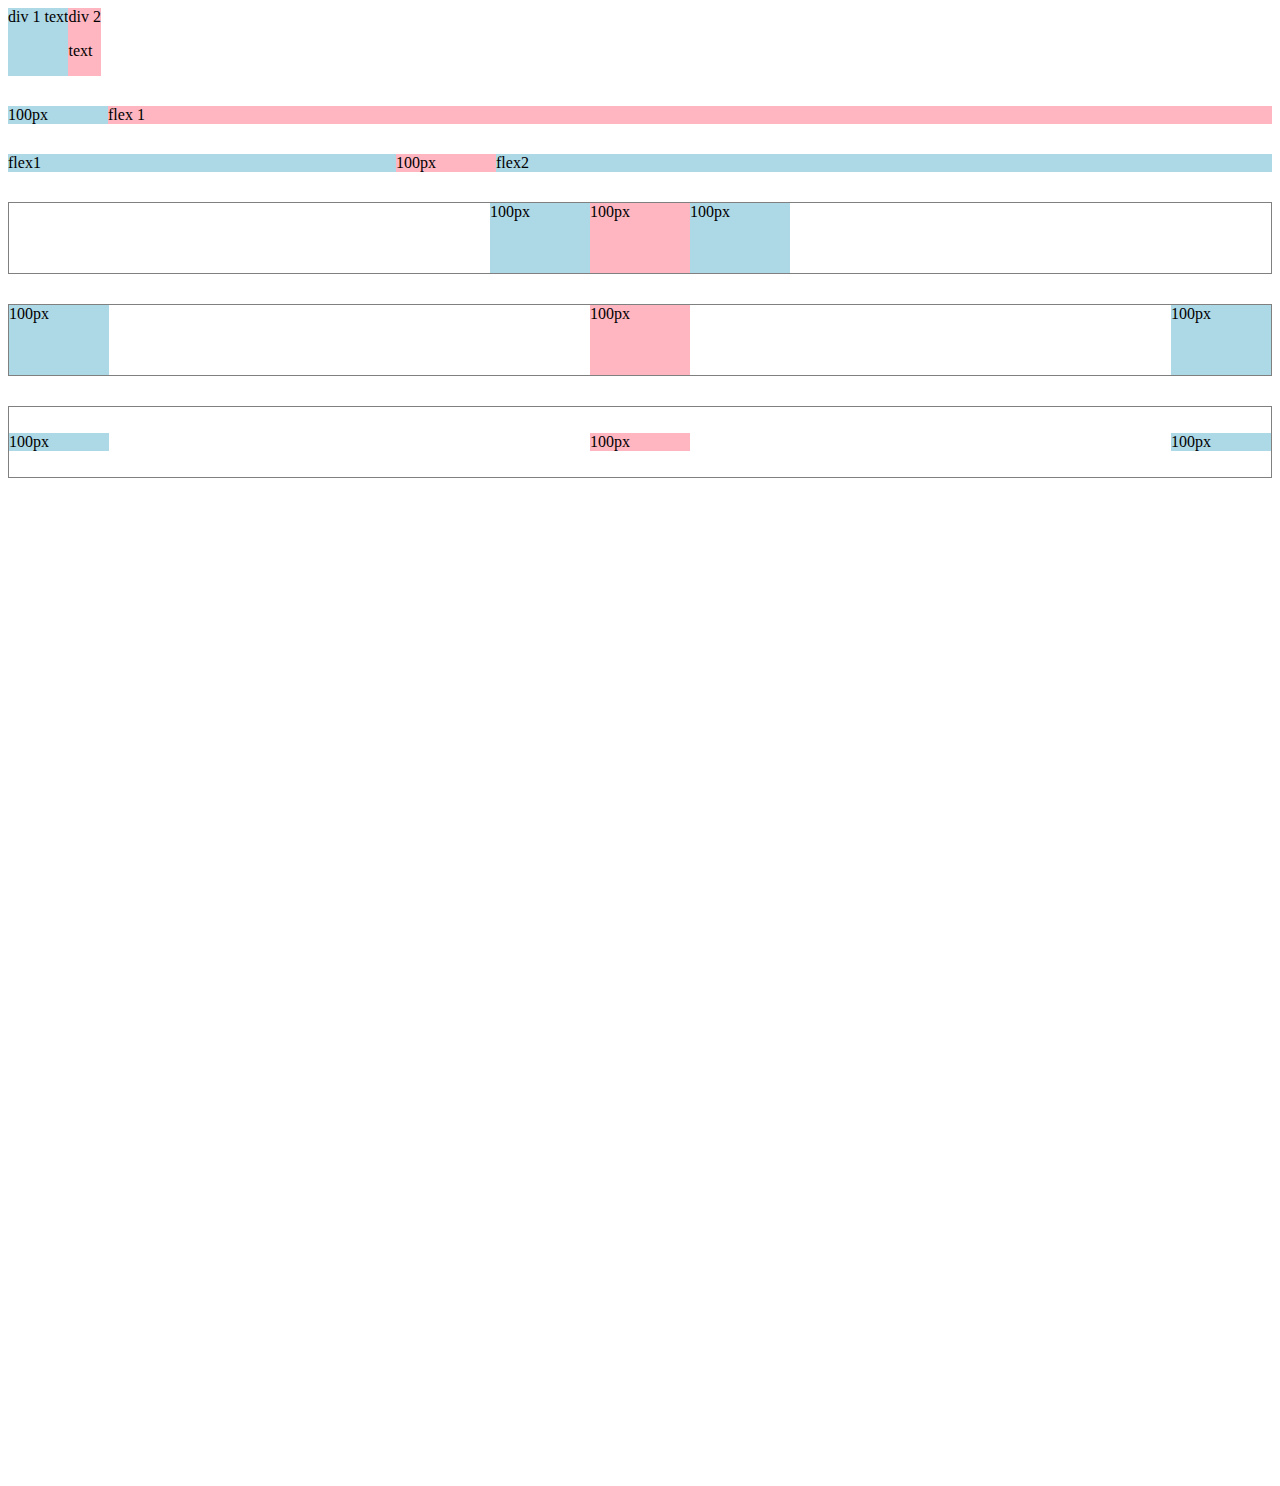
<file: youtube/flexbox.html>
<!DOCTYPE html>
<html lang="en">
<head>
  <meta charset="UTF-8">
  <meta name="viewport" content="width=device-width, initial-scale=1.0">
  <title>Flexbox Practice</title>
</head>
<body style="padding-bottom: 1000px;">
  <div style="display: flex;
    flex-direction: row;">

    <div style="
     background-color: lightblue;">div 1 text
    </div>
    <div style="
     background-color: lightpink;">div 2  <p>text</p>
    </div>
  </div>

  <div style="display: flex;
    flex-direction: row;
    margin-top: 30px;">
  <div style="
   width: 100px;
   background-color: lightblue;">100px
  </div>
  <div style="
  flex: 1;
   background-color: lightpink;"> flex 1
  </div>
</div>

<div style="display: flex;
    flex-direction: row;
    margin-top: 30px;">
 
  <div style="
  flex: 1;
   background-color:  lightblue;"> flex1
  </div>
  <div style="
  width: 100px;
  background-color: lightpink;">100px
 </div>
  <div style="
  flex: 2;
   background-color: lightblue;"> flex2
  </div>
</div>
</div>


<div style="display: flex;
    flex-direction: row;
    height: 70px;
    border-width: 1px;
    border-style: solid;
    border-color: gray;
    margin-top: 30px;
    justify-content: center;">
 
  <div style="
  width: 100px;;
   background-color:  lightblue;"> 100px
  </div>
  <div style="
  width: 100px;
  background-color: lightpink;">100px
 </div>
  <div style="
  width: 100px;
   background-color: lightblue;"> 100px
  </div>
</div>
</div>


<div style="display: flex;
    flex-direction: row;
    height: 70px;
    border-width: 1px;
    border-style: solid;
    border-color: gray;
    margin-top: 30px;
    justify-content: space-between;">
 
  <div style="
  width: 100px;;
   background-color:  lightblue;"> 100px
  </div>
  <div style="
  width: 100px;
  background-color: lightpink;">100px
 </div>
  <div style="
  width: 100px;
   background-color: lightblue;"> 100px
  </div>
</div>
</div>



<div style="display: flex;
    flex-direction: row;
    height: 70px;
    border-width: 1px;
    border-style: solid;
    border-color: gray;
    margin-top: 30px;
    justify-content: space-between;
    align-items: center;">
 
  <div style="
  width: 100px;;
   background-color:  lightblue;"> 100px
  </div>
  <div style="
  width: 100px;
  background-color: lightpink;">100px
 </div>
  <div style="
  width: 100px;
   background-color: lightblue;"> 100px
  </div>
</div>
</div>


</body>
</html>
</file>
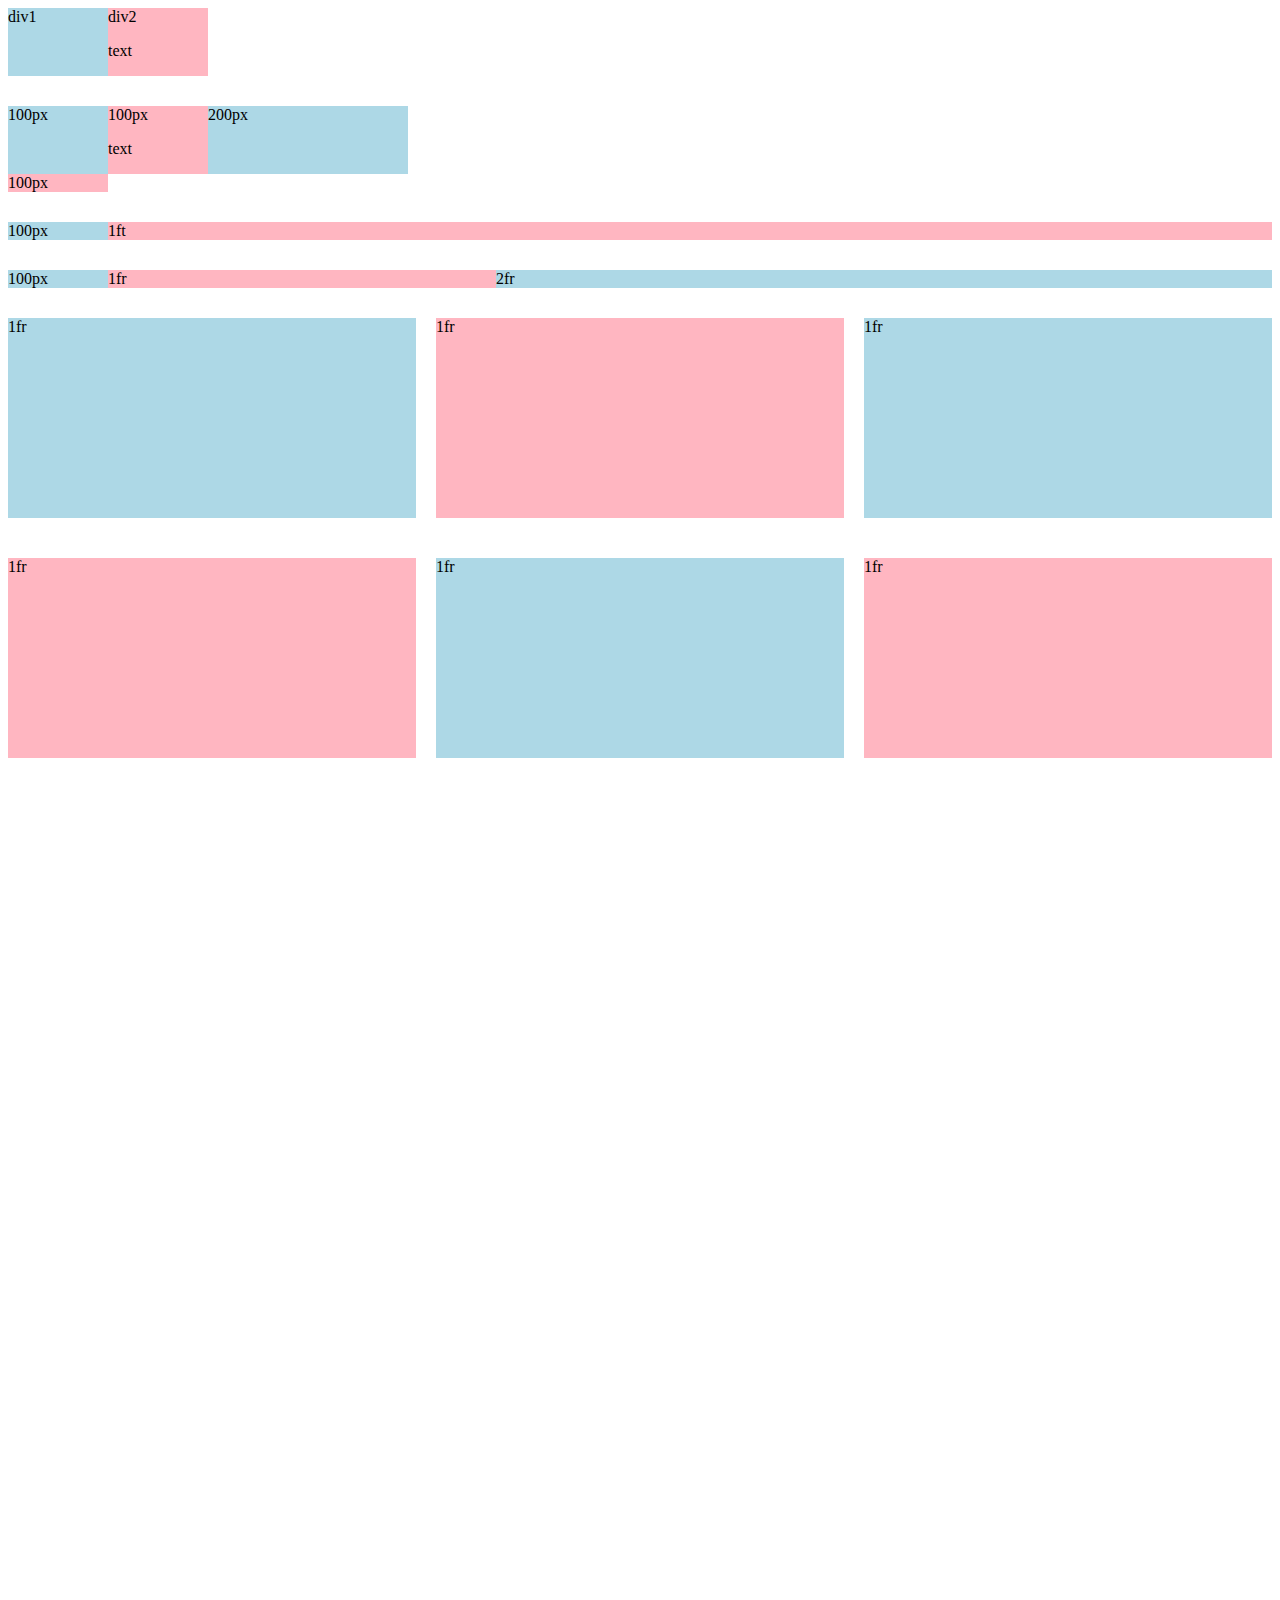
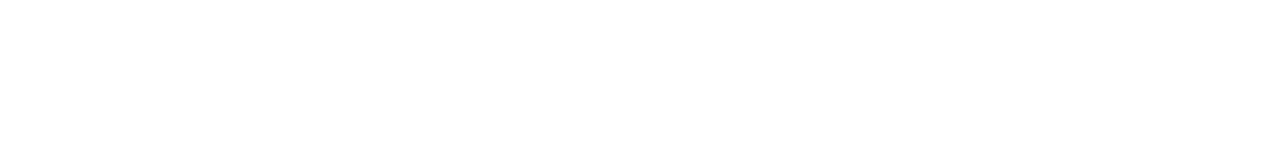
<file: youtube/gride.html>
<!DOCTYPE html>
<html lang="en">
<head>
  <meta charset="UTF-8">
  <meta name="viewport" content="width=device-width, initial-scale=1.0">
  <title>Grid Practice</title>
  <link rel="icon" href="thumbnails/dog2.jpg">
</head>
<body style="padding-bottom: 1000px;">
  <div style="
    display: grid;
    grid-template-columns: 100px 100px;" >

    <div style="background-color: lightblue;" > div1
    </div>
    <div style="background-color: lightpink;" >div2<p>text</p>
    </div>
  </div>
  
  <div style="
    margin-top: 30px;
    display: grid;
    grid-template-columns: 100px 100px 200px;" >

    <div style="background-color: lightblue;" > 100px
    </div>
    <div style="background-color: lightpink;" >100px<p>text</p>
    </div>
    <div style="background-color: lightblue;" > 200px
    </div>
    <div style="background-color: lightpink;" >100px
    </div>
    </div>


    <div style="
    margin-top: 30px;
    display: grid;
    grid-template-columns: 100px 1fr;" >

    <div style="background-color: lightblue;" > 100px
    </div>
    <div style="background-color: lightpink;" >1ft
    </div>
    </div>


    <div style="
    margin-top: 30px;
    display: grid;
    grid-template-columns: 100px 1fr 2fr;" >

    <div style="background-color: lightblue;" > 100px
    </div>
    <div style="background-color: lightpink;" >1fr
    </div>
    <div style="background-color: lightblue;" > 2fr
    </div>
    </div>


    <div style="
     margin-top: 30px;
     display: grid;
     grid-template-columns: 1fr 1fr 1fr;
     column-gap: 20px;
     row-gap: 40px;" >
     

    <div style="background-color: lightblue; height: 200px;" > 1fr
    </div>
    <div style="background-color: lightpink; height: 200px;" >1fr
    </div>
    <div style="background-color: lightblue; height: 200px;" > 1fr
    </div>
    <div style="background-color: lightpink; height: 200px;" >1fr
    </div>
    <div style="background-color: lightblue; height: 200px;" > 1fr
    </div>
    <div style="background-color: lightpink; height: 200px;" >1fr
    </div>
    </div>


</body>
</html>
</file>
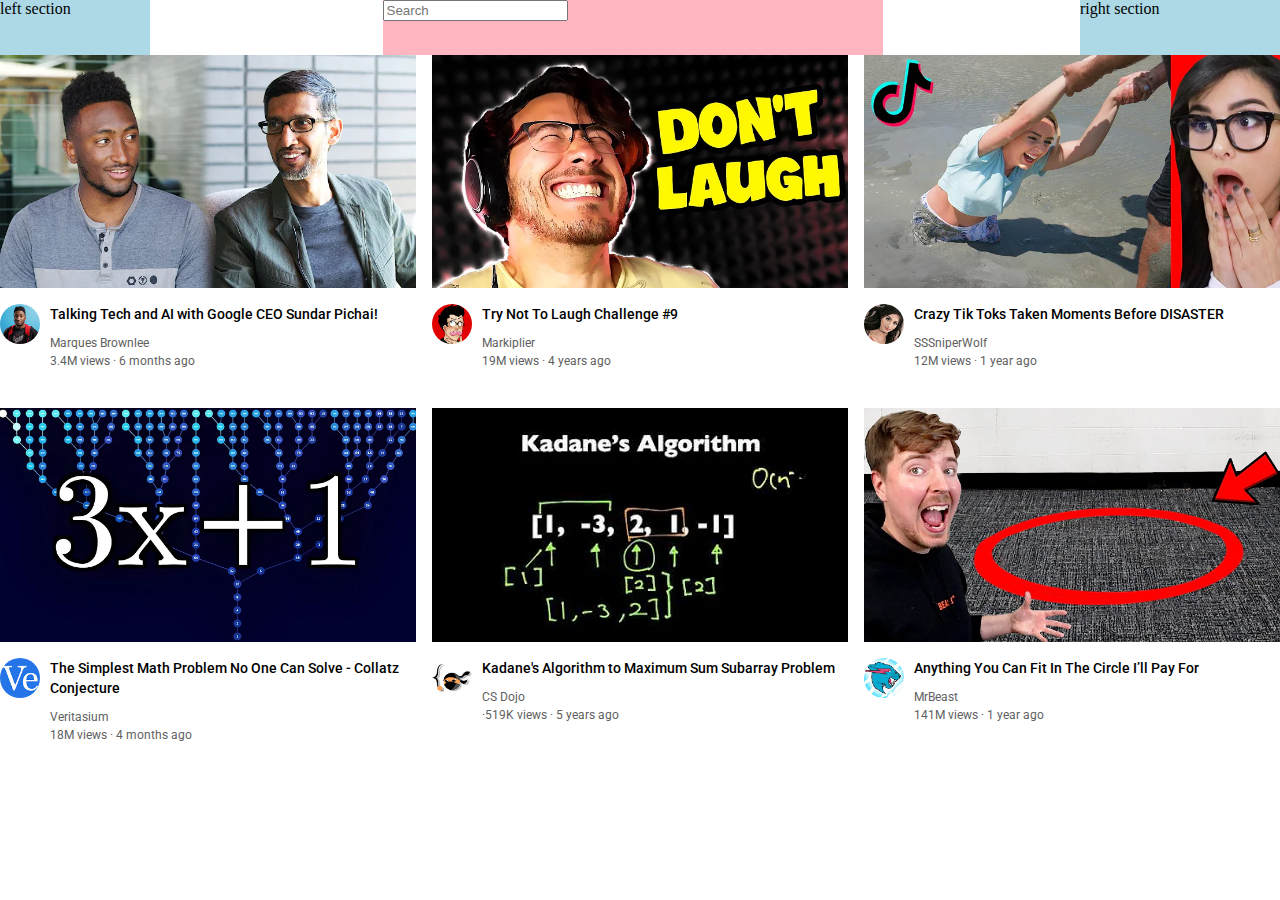
<file: youtube/youtube.html>
<!DOCTYPE html>
<html>
  <head>
    <title>YouTube.com Clone by doru</title>

    <link rel="preconnect" href="https://fonts.googleapis.com" />
    <link rel="preconnect" href="https://fonts.gstatic.com" crossorigin />
    <link
      href="https://fonts.googleapis.com/css2?family=Montserrat:wght@400;500;600&family=Roboto:wght@400;500;700&display=swap"
      rel="stylesheet"
    />

    <link rel="stylesheet" href="styles/general.css" />
    <link rel="stylesheet" href="styles/header.css" />
    <link rel="stylesheet" href="styles/video.css" />
  </head>
  <body>
    <div class="header">
      <div class="left-section">left section</div>
      <div class="middle-section">
        <input class="search-bar" type="text" placeholder="Search" />
      </div>
      <div class="right-section">right section</div>
    </div>

    <div class="video-grid">
      <div class="video-preview">
        <div class="thumbnail-row">
          <img class="thumbnail" src="thumbnails/thumbnail-1.webp" />
        </div>
        <div class="video-info-grid">
          <div class="channel-pictures">
            <img
              class="profile-picture"
              src="channel-pictures/channel-1.jpeg"
            />
          </div>
          <div class="video-info">
            <p class="video-title">
              Talking Tech and AI with Google CEO Sundar Pichai!
            </p>
            <p class="video-author">Marques Brownlee</p>
            <p class="video-stats">3.4M views &#183; 6 months ago</p>
          </div>
        </div>
      </div>

      <div class="video-preview">
        <div class="thumbnail-row">
          <img class="thumbnail" src="thumbnails/thumbnail-2.webp" />
        </div>
        <div class="video-info-grid">
          <div class="channel-pictures">
            <img
              class="profile-picture"
              src="channel-pictures/channel-2.jpeg"
            />
          </div>
          <div class="video-info">
            <p class="video-title">Try Not To Laugh Challenge #9</p>
            <p class="video-author">Markiplier</p>
            <p class="video-stats">19M views &#183; 4 years ago</p>
          </div>
        </div>
      </div>

      <div class="video-preview">
        <div class="thumbnail-row">
          <img class="thumbnail" src="thumbnails/thumbnail-3.webp" />
        </div>
        <div class="video-info-grid">
          <div class="channel-pictures">
            <img
              class="profile-picture"
              src="channel-pictures/channel-3.jpeg"
            />
          </div>
          <div class="video-info">
            <p class="video-title">
              Crazy Tik Toks Taken Moments Before DISASTER
            </p>
            <p class="video-author">SSSniperWolf</p>
            <p class="video-stats">12M views &#183; 1 year ago</p>
          </div>
        </div>
      </div>

      <div class="video-preview">
        <div class="thumbnail-row">
          <img class="thumbnail" src="thumbnails/thumbnail-4.webp" />
        </div>
        <div class="video-info-grid">
          <div class="channel-pictures">
            <img
              class="profile-picture"
              src="channel-pictures/channel-4.jpeg"
            />
          </div>
          <div class="video-info">
            <p class="video-title">
              The Simplest Math Problem No One Can Solve - Collatz Conjecture
            </p>
            <p class="video-author">Veritasium</p>
            <p class="video-stats">18M views &#183; 4 months ago</p>
          </div>
        </div>
      </div>

      <div class="video-preview">
        <div class="thumbnail-row">
          <img class="thumbnail" src="thumbnails/thumbnail-5.webp" />
        </div>
        <div class="video-info-grid">
          <div class="channel-pictures">
            <img
              class="profile-picture"
              src="channel-pictures/channel-5.jpeg"
            />
          </div>
          <div class="video-info">
            <p class="video-title">
              Kadane's Algorithm to Maximum Sum Subarray Problem
            </p>
            <p class="video-author">CS Dojo</p>
            <p class="video-stats">&#183;519K views &#183; 5 years ago</p>
          </div>
        </div>
      </div>

      <div class="video-preview">
        <div class="thumbnail-row">
          <img class="thumbnail" src="thumbnails/thumbnail-6.webp" />
        </div>
        <div class="video-info-grid">
          <div class="channel-pictures">
            <img
              class="profile-picture"
              src="channel-pictures/channel-6.jpeg"
            />
          </div>
          <div class="video-info">
            <p class="video-title">
              Anything You Can Fit In The Circle I’ll Pay For
            </p>
            <p class="video-author">MrBeast</p>
            <p class="video-stats">141M views &#183; 1 year ago</p>
          </div>
        </div>
      </div>
    </div>
  </body>
</html>
</file>
<file: youtube/styles/general.css>
p {
  font-family: Roboto, Arial;
  margin-top: 0;
  margin-bottom: 0;
}

body {
  margin: 0;
}
</file>
<file: youtube/styles/header.css>
.header {
  height: 55px;
  display: flex;
  flex-direction: row;
  justify-content: space-between;

}

.left-section {
  background-color: lightblue;
  width: 150px;
  
}

.middle-section {
  background-color: lightpink;
  flex: 1;
  margin-left: 70px;
  margin-right: 35px;
  max-width: 500px;
}

.right-section {
  background-color: lightblue;
  width: 200px;
}
</file>
<file: youtube/styles/video.css>
.thumbnail {
  width: 100%;
  
  }

    .video-title {
      margin-top: 0;
      font-size: 14px;
      font-weight: 500;
      line-height: 20px;
      margin-bottom: 12px;
      
     }


     .video-info-grid {
      display: grid;
      grid-template-columns: 50px 1fr;
     }


    .profile-picture {
      width: 40px;
      border-radius: 50px;
    }

    .thumbnail-row {
      margin-bottom: 12px;
    }

    .video-author,
    .video-stats {
      font-size: 12px;
      color: rgb(96,96,96);
    }

    .video-author {
      margin-bottom: 4px;
    }

    .video-grid {
      display: grid;
      grid-template-columns: 1fr 1fr 1fr;
      column-gap: 16px;
      row-gap: 40px;
    }
</file>
